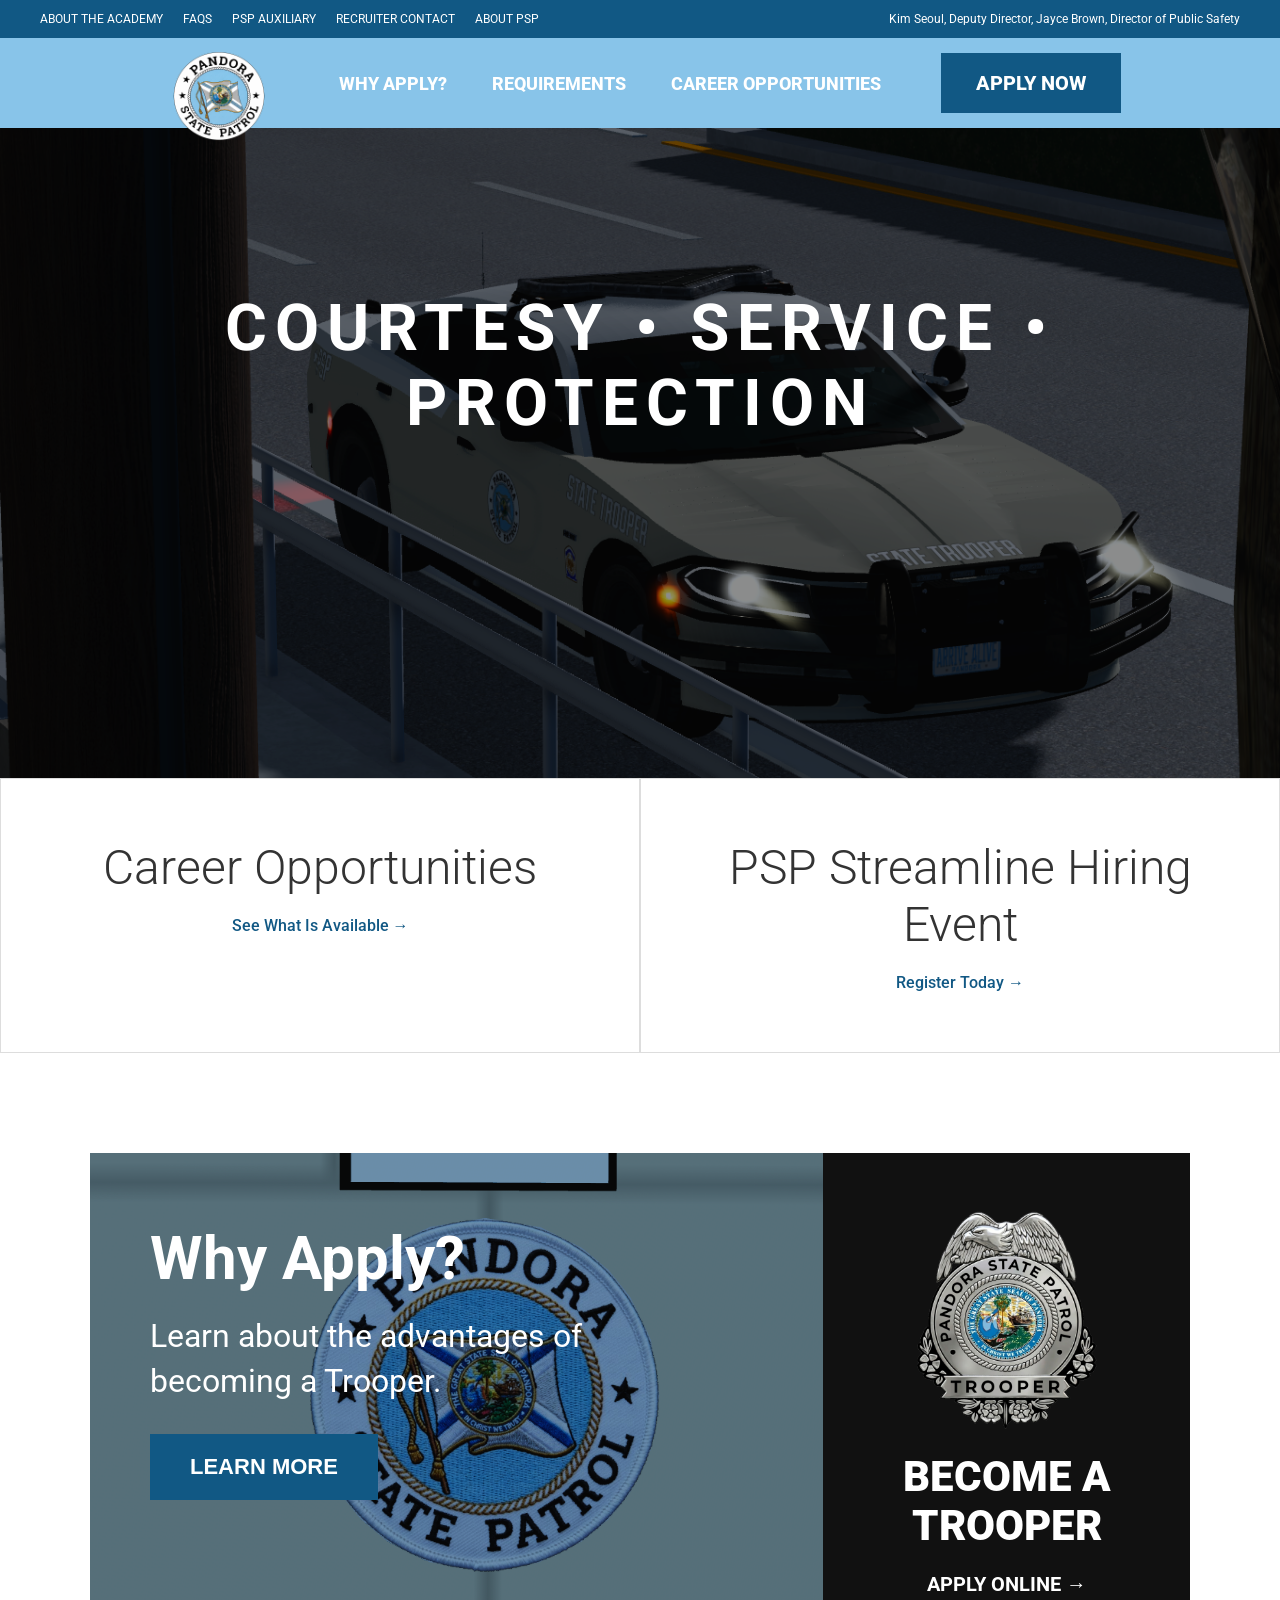
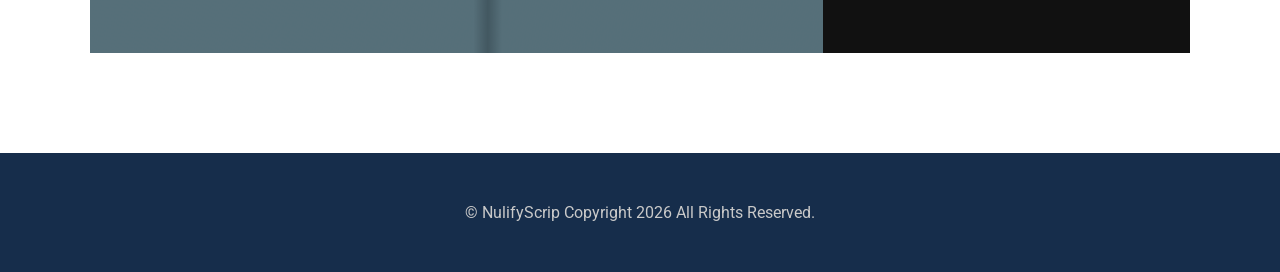
<file: index.html>
<!DOCTYPE html>
<html lang="en">

<head>
    <meta charset="UTF-8">
    <meta name="viewport" content="width=device-width, initial-scale=1.0">
    <title>Be A Trooper</title>

    <link rel="stylesheet" href="style.css">

    <link href="https://fonts.googleapis.com/css2?family=Roboto:wght@300;400;500;700;900&display=swap" rel="stylesheet">
</head>

<body>

    <!-- =========================
         TOP BAR
    ========================== -->

    <div class="top-bar">
        <div class="container">

            <ul>
                <li>ABOUT THE ACADEMY</li>
                <li>FAQS</li>
                <li>PSP AUXILIARY</li>
                <li>RECRUITER CONTACT</li>
                <li>ABOUT PSP</li>
            </ul>

            <span>Kim Seoul, Deputy Director,   Jayce Brown, Director of Public Safety</span>

        </div>
    </div>

    <!-- =========================
         NAVBAR
    ========================== -->

    <header class="navbar">

        <div class="logo">
            <a href="index.html">
                <img src="logo.png" alt="PSP Logo">
            </a>
        </div>

        <nav>

            <ul class="main-menu">

                <li class="nav-item dropdown">

                    <a href="#">WHY APPLY?</a>

                    <ul class="dropdown-menu">
                        <li><a href="#">Why Become a Trooper</a></li>
                        <li><a href="#">Benefits</a></li>
                    </ul>

                </li>

                <li class="nav-item dropdown">

                    <a href="#">REQUIREMENTS</a>

                    <ul class="dropdown-menu">
                        <li><a href="#">Hiring Requirements</a></li>
                        <li><a href="#">Physical Standards</a></li>
                    </ul>

                </li>

                <li class="nav-item dropdown">

                    <a href="#">CAREER OPPORTUNITIES</a>

                    <ul class="dropdown-menu">
                        <li><a href="state-trooper.html">State Trooper</a></li>
                        <li><a href="dispatcher.html">Dispatcher</a></li>
                        <li><a href="streamline.html">Streamline Hiring Event</a></li>
                    </ul>

                </li>

            </ul>

        </nav>

        <a href="#" class="apply-btn">
            APPLY NOW
        </a>

    </header>

    <main>

        <!-- HERO -->

        <section class="hero">

            <img src="bank.png" alt="Pennsylvania State Police Headquarters">

            <div class="overlay"></div>

            <div class="hero-content">
                <h1>COURTESY • SERVICE • PROTECTION</h1>
            </div>

        </section>

        <!-- CARDS -->

        <section class="cards">

            <div class="card">
                <h2>Career Opportunities</h2>
                <a href="#">See What Is Available →</a>
            </div>

            <div class="card">
                <h2>PSP Streamline Hiring Event</h2>
                <a href="#">Register Today →</a>
            </div>

        </section>

        <!-- WHY APPLY -->

        <section class="why-section">

            <div class="why-card">

                <div class="why-image">

                    <img src="patch.png" alt="PSP Patch">

                    <div class="why-overlay">

                        <h2>Why Apply?</h2>

                        <p>
                            Learn about the advantages of becoming a Trooper.
                        </p>

                        <button type="button">
                            LEARN MORE
                        </button>

                    </div>

                </div>

                <aside class="trooper-card">

                    <img src="badge.png" alt="PSP Badge">

                    <h3>BECOME A TROOPER</h3>

                    <a href="#">
                        APPLY ONLINE →
                    </a>

                </aside>

            </div>

        </section>

    </main>

    <!-- FOOTER -->

    <footer>

        <p>© NulifyScrip Copyright 2026 All Rights Reserved.</p>

</body>

</html>
</file>
<file: style.css>
* {
    margin: 0;
    padding: 0;
    box-sizing: border-box;
}

:root {
    --light-blue: #88c4e9;
    --dark-blue: #115884;
    --nav-dark: #0e2138;
    --footer-blue: #162d4b;
    --orange: #e88b18;
    --text: #333;
    --black-card: #171717;
}

body {
    font-family: "Roboto", sans-serif;
    background: #fff;
    color: var(--text);
}

img {
    max-width: 100%;
    display: block;
}

a {
    text-decoration: none;
}

/* =========================
   TOP BAR
========================= */

.top-bar {
    background: var(--dark-blue);
    color: white;
    font-size: 12px;
}

.top-bar .container {
    max-width: 1400px;
    margin: 0 auto;
    padding: 12px 40px;
    display: flex;
    justify-content: space-between;
    align-items: center;
}

.top-bar ul {
    list-style: none;
    display: flex;
    gap: 20px;
}

/* =========================
   NAVBAR
========================= */

.navbar {
    height: 90px;
    background: var(--light-blue);
    display: flex;
    align-items: center;
    justify-content: center;
    gap: 60px;
    position: sticky;
    top: 0;
    z-index: 1000;
}

.logo a {
    display: block;
}

.logo img {
    width: 120px;
    height: 120px;
    object-fit: cover;
    border-radius: 50%;
    margin-top: 25px;
}

.main-menu {
    list-style: none;
    display: flex;
    align-items: center;
    gap: 45px;
}

.nav-item {
    position: relative;
}

.nav-item > a {
    height: 90px;
    display: flex;
    align-items: center;
    color: white;
    font-size: 18px;
    font-weight: 800;
}

.nav-item > a:hover {
    color: var(--dark-blue);
}

.dropdown-menu {
    position: absolute;
    top: 90px;
    left: 0;
    width: 280px;
    background: var(--nav-dark);
    list-style: none;
    padding: 8px 0;
    opacity: 0;
    visibility: hidden;
    transform: translateY(10px);
    transition: 0.25s ease;
    z-index: 9999;
}

.dropdown:hover .dropdown-menu {
    opacity: 1;
    visibility: visible;
    transform: translateY(0);
}

.dropdown-menu a {
    display: block;
    padding: 16px 24px;
    color: white;
    font-size: 16px;
    font-weight: 700;
}

.dropdown-menu a::before {
    content: "•";
    margin-right: 12px;
}

.dropdown-menu a:hover {
    background: #162d4b;
}

.apply-btn {
    background: var(--dark-blue);
    color: white;
    padding: 18px 35px;
    font-size: 20px;
    font-weight: 800;
    transition: 0.25s ease;
}

.apply-btn:hover {
    transform: translateY(-2px);
}

.navbar.scrolled {
    box-shadow: 0 8px 20px rgba(0, 0, 0, 0.3);
}

/* =========================
   HERO
========================= */

.hero {
    height: 650px;
    position: relative;
    overflow: hidden;
}

.hero img {
    width: 100%;
    height: 100%;
    object-fit: cover;
}

.overlay {
    position: absolute;
    inset: 0;
    background: rgba(0, 0, 0, 0.45);
}

.hero-content {
    position: absolute;
    top: 25%;
    left: 50%;
    transform: translateX(-50%);
    width: 90%;
}

.hero-content h1 {
    color: white;
    font-size: 64px;
    letter-spacing: 8px;
    text-align: center;
}

/* =========================
   HOME CARDS
========================= */

.cards {
    display: grid;
    grid-template-columns: 1fr 1fr;
}

.card {
    background: white;
    text-align: center;
    padding: 60px;
    border: 1px solid #ddd;
}

.card h2 {
    font-size: 48px;
    font-weight: 300;
    margin-bottom: 20px;
}

.card a {
    color: var(--dark-blue);
    font-weight: 500;
}

/* =========================
   WHY SECTION
========================= */

.why-section {
    padding: 100px 20px;
}

.why-card {
    max-width: 1100px;
    margin: 0 auto;
    display: grid;
    grid-template-columns: 2fr 1fr;
}

.why-image {
    position: relative;
    min-height: 500px;
}

.why-image img {
    width: 100%;
    height: 100%;
    object-fit: cover;
}

.why-overlay {
    position: absolute;
    top: 70px;
    left: 60px;
    color: white;
}

.why-overlay h2 {
    font-size: 60px;
    margin-bottom: 20px;
}

.why-overlay p {
    max-width: 450px;
    font-size: 32px;
    line-height: 1.4;
    margin-bottom: 30px;
}

.why-overlay button {
    border: none;
    background: var(--dark-blue);
    color: white;
    padding: 20px 40px;
    font-size: 22px;
    font-weight: 800;
    cursor: pointer;
}

/* =========================
   HOME CTA CARD
========================= */

.trooper-card {
    background: #111;
    color: white;
    min-height: 500px;
    padding: 45px 30px;
    display: flex;
    flex-direction: column;
    justify-content: center;
    align-items: center;
    gap: 22px;
    text-align: center;
}

.trooper-card img {
    width: 220px;
}

.trooper-card h3 {
    font-size: 42px;
    font-weight: 900;
}

.trooper-card a {
    color: white;
    font-size: 20px;
    font-weight: 700;
}

/* =========================
   STATE TROOPER PAGE
========================= */

.content-page {
    background: white;
}

.page-title {
    width: 90%;
    max-width: 1320px;
    margin: 0 auto;
    padding: 55px 0;
    border-bottom: 1px solid #ccc;
}

.page-title h4 {
    font-size: 17px;
    font-weight: 900;
    margin-bottom: 15px;
}

.page-title h1 {
    font-size: 62px;
    font-weight: 300;
}

.state-layout {
    width: 90%;
    max-width: 1320px;
    margin: 50px auto;
    display: grid;
    grid-template-columns: minmax(0, 1fr) 420px;
    gap: 60px;
    align-items: start;
}

.state-text {
    font-size: 18px;
    line-height: 1.7;
}

.state-text p {
    margin-bottom: 30px;
}

.state-text h2 {
    font-size: 32px;
    font-weight: 700;
    margin: 45px 0 20px;
}

.state-text hr {
    border: none;
    border-top: 1px solid #d6d6d6;
    margin: 40px 0;
}

.state-text a {
    color: var(--orange);
}

.state-text strong {
    font-weight: 700;
}

.state-card {
    background: var(--black-card);
    color: white;
    width: 100%;
    min-height: 500px;
    padding: 50px 35px;
    text-align: center;
    display: flex;
    flex-direction: column;
    justify-content: center;
    align-items: center;
    position: sticky;
    top: 130px;
    align-self: start;
}

.state-card img {
    width: 200px;
    margin: 0 auto 40px;
}

.state-card h3 {
    max-width: 310px;
    font-size: 40px;
    font-weight: 900;
    line-height: 1.15;
    text-transform: uppercase;
    margin-bottom: 22px;
}

.state-card a {
    color: #9f9f9f;
    font-size: 20px;
    font-weight: 800;
    letter-spacing: 0.5px;
    text-transform: uppercase;
}

.state-card a:hover {
    color: white;
}

/* =========================
   FOOTER
========================= */

footer {
    background: var(--footer-blue);
    color: white;
    text-align: center;
    padding: 50px 20px;
}

.footer-links {
    display: flex;
    justify-content: center;
    flex-wrap: wrap;
    gap: 30px;
    margin-bottom: 25px;
}

.footer-links a {
    color: white;
    font-weight: 700;
}

footer p {
    color: #c9c9c9;
}

/* =========================
   MOBILE
========================= */

@media (max-width: 900px) {
    .top-bar .container {
        flex-direction: column;
        gap: 10px;
        text-align: center;
        padding: 12px 20px;
    }

    .top-bar ul {
        flex-wrap: wrap;
        justify-content: center;
    }

    .navbar {
        height: auto;
        padding: 20px;
        flex-direction: column;
        gap: 20px;
        position: relative;
    }

    .logo img {
        margin-top: 0;
    }

    .main-menu {
        width: 100%;
        flex-direction: column;
        gap: 0;
        text-align: center;
    }

    .nav-item {
        width: 100%;
    }

    .nav-item > a {
        height: 50px;
        justify-content: center;
    }

    .dropdown-menu {
        position: static;
        width: 100%;
        display: none;
        opacity: 1;
        visibility: visible;
        transform: none;
        padding: 0;
    }

    .dropdown:hover .dropdown-menu {
        display: block;
    }

    .apply-btn {
        width: 100%;
        text-align: center;
    }

    .hero {
        height: 420px;
    }

    .hero-content h1 {
        font-size: 34px;
        letter-spacing: 4px;
    }

    .cards,
    .why-card,
    .state-layout {
        grid-template-columns: 1fr;
    }

    .card {
        padding: 40px 20px;
    }

    .card h2 {
        font-size: 36px;
    }

    .why-overlay {
        top: 35px;
        left: 30px;
    }

    .why-overlay h2 {
        font-size: 42px;
    }

    .why-overlay p {
        font-size: 22px;
    }

    .page-title h1 {
        font-size: 46px;
    }

    .state-card {
        min-height: auto;
        position: static;
    }
}
.dispatcher-banner {
    width: 90%;
    max-width: 1100px;
    margin: 70px auto 45px;
}

.dispatcher-banner img {
    width: 100%;
    height: auto;
}
</file>
